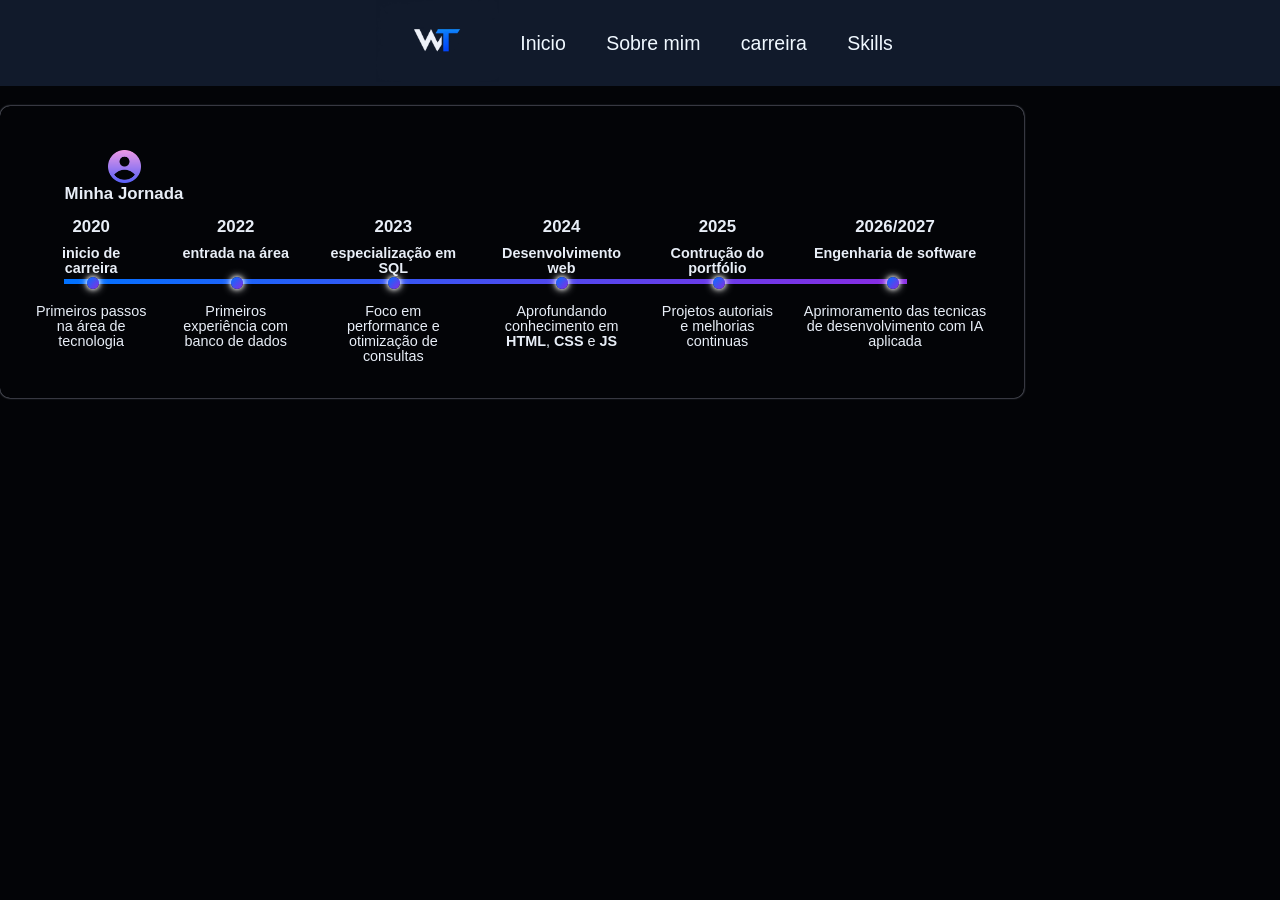
<file: pages/carreira.html>
<!doctype html>
<html lang="pt-br">
  <head>
    <meta charset="UTF-8" />
    <meta name="viewport" content="width=device-width, initial-scale=1.0" />
    <title>William Teixeira | TI - Desenvolvimento Web & DBA</title>
    <link rel="stylesheet" href="../css/style.css" />
  </head>

  <body>
    <div id="header"></div>
    <main>
      <div class="container_base sombra tam_desc div_relative" id="jornada">
        <div class="container_base">
          <div class="move_div sbm_img">
            <img src="/Imagens/usuario.png" />
            <h3>Minha Jornada</h3>
          </div>

          <div class="time_line timeline">
            <div class="evento">
              <div class="ano">
                <h3>2020</h3>
              </div>
              <div class="circulo"></div>

              <div class="title_evento">
                <h4>inicio de carreira</h4>
              </div>

              <div class="ds_evento">
                <p>Primeiros passos na área de tecnologia</p>
              </div>
            </div>

            <div class="evento">
              <div class="ano">
                <h3>2022</h3>
              </div>

              <div class="circulo"></div>

              <div class="title_evento">
                <h4>entrada na área</h4>
              </div>

              <div class="ds_evento">
                <p>Primeiros experiência com banco de dados</p>
              </div>
            </div>

            <div class="evento">
              <div class="ano">
                <h3>2023</h3>
              </div>
              <div class="circulo"></div>
              <div class="title_evento">
                <h4>especialização em SQL</h4>
              </div>
              <div class="ds_evento">
                <p>Foco em performance e otimização de consultas</p>
              </div>
            </div>

            <div class="evento">
              <div class="ano">
                <h3>2024</h3>
              </div>
              <div class="circulo"></div>
              <div class="title_evento">
                <h4>Desenvolvimento web</h4>
              </div>
              <div class="ds_evento">
                <p>
                  Aprofundando conhecimento em <b>HTML</b>, <b>CSS</b> e
                  <b>JS</b>
                </p>
              </div>
            </div>
            <div class="evento">
              <div class="ano">
                <h3>2025</h3>
              </div>
              <div class="circulo"></div>
              <div class="title_evento">
                <h4>Contrução do portfólio</h4>
              </div>
              <div class="ds_evento">
                <p>Projetos autoriais e melhorias continuas</p>
              </div>
            </div>

            <div class="evento">
              <div class="ano">
                <h3>2026/2027</h3>
              </div>
              <div class="circulo"></div>
              <div class="title_evento">
                <h4>Engenharia de software</h4>
              </div>
              <div class="ds_evento">
                <p>
                  Aprimoramento das tecnicas de desenvolvimento com IA aplicada
                </p>
              </div>
            </div>
          </div>
        </div>
      </div>
    </main>
    <script src="../JS/script.js"></script>
  </body>
</html>
</file>
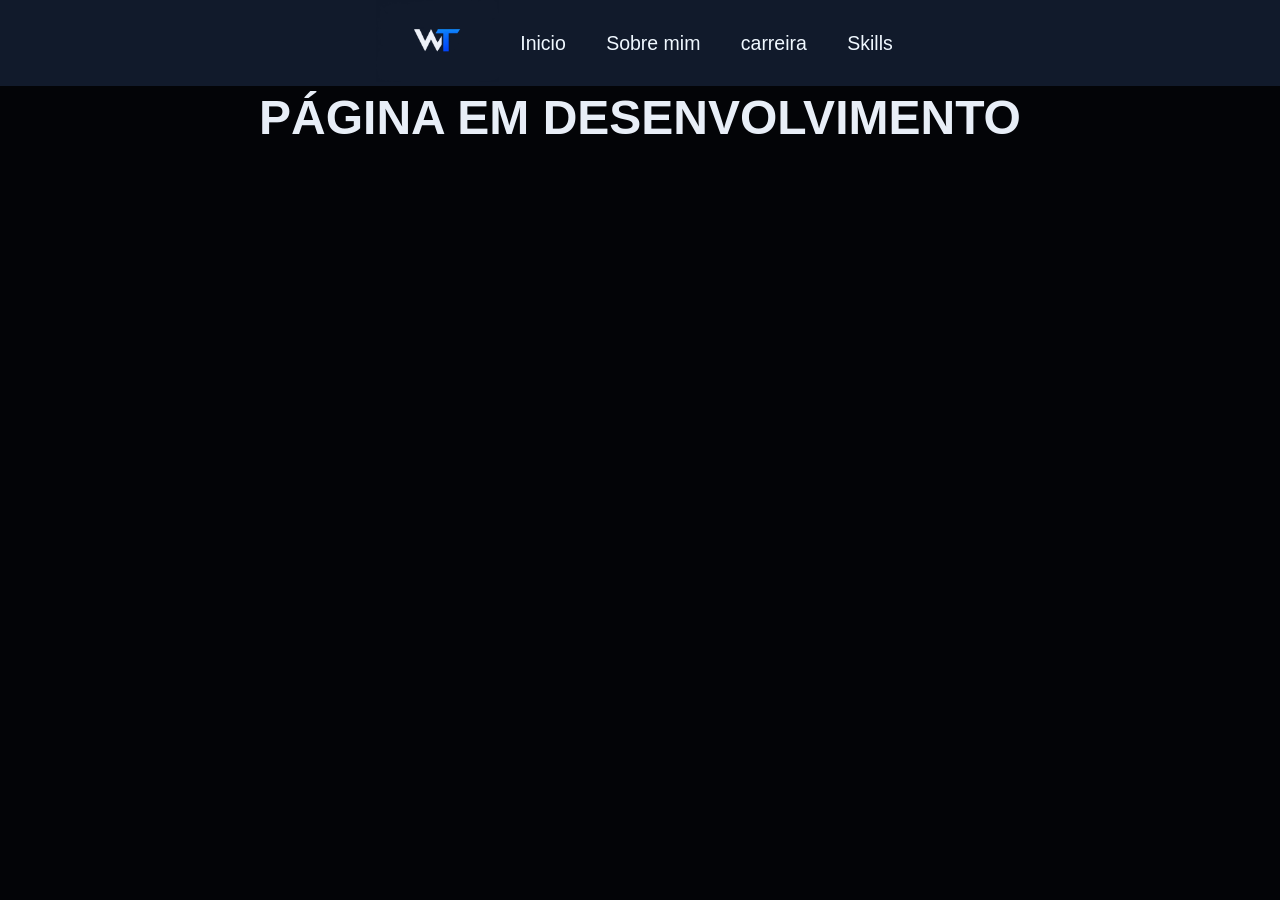
<file: pages/sobre.html>
<!doctype html>
<html lang="pt-br">

<head>
  <meta charset="UTF-8" />

  <meta name="viewport" content="width=device-width, initial-scale=1.0" />

  <title>Sobre mim | William Teixeira</title>

  <link rel="stylesheet" href="../css/style.css" />
</head>

<body>
  <div id="header"></div>

  <main>
    <DIV CLASS="base_section">
      <h1>PÁGINA EM DESENVOLVIMENTO</h1>

    </DIV>

    <div class="base_section section_s_mim" id="sobre">
      <div class="container_base base_section sombra tam_desc space_main">
        <!-- o buttom dessa dessa div vai levar a seção 'MINHA JORNADA' -->

        <div class="desc_sobre">
          <div class="sbm_img">
            <img src="/Imagens/usuario.png" />
            <h2>Sobre mim</h2>
          </div>
          <p>
            Sou apaixonado por tecnologia e por trasnformas dados em
            informações valiosas.
          </p>
          <p>
            <b>Acredito</b> na constante evolução, no aprendizado continuo e
            na colaboração para criar soluções quie geram impactos
          </p>
          <button class="buttom_jornada">VER MINHA JORNADA</button>
        </div>

        <div class="atributos">
          <div class="sub_atributos">
            <img src="/Imagens/foco.png" />
            <h3>Focado</h3>
            <p>
              Objetivo em entregar <br />soluções eficientes <br />e de
              qualidade.
            </p>
          </div>

          <div class="sub_atributos">
            <img src="/Imagens/sistemas-de-ti.png" />
            <h3>Analítico</h3>
            <p>Pensamento lógico <br />e atenção aos <br />detalhes.</p>
          </div>

          <div class="sub_atributos">
            <img src="/Imagens/foguete.png" />
            <h3>Proativo</h3>
            <p>
              Gosto de desafios <br />e aprender sempre<br />
              mais.
            </p>
          </div>

          <div class="sub_atributos">
            <img src="/Imagens/comunidade.png" />
            <h3>Colaborador</h3>
            <p>
              Trrabalho bem <br />em equipe e valorizo <br />boas conexões.
            </p>
          </div>
        </div>
      </div>
    </div>
  </main>
  <script src="../JS/script.js"></script>
</body>

</html>
</file>
<file: css/style.css>
/* ============================================================
   GLOBAL - ELEMENTOS
   ============================================================ */

* {
  padding: 0;
  margin: 0;
  box-sizing: border-box;
}

HTML {
  font-size: 62.5%; /* 1rem : 10px/16px = 62.5 = 10px */
}
/* unidade de medida absoluta definida para que
  possa ser utilizada em todos os elementos com EM e REM, unidade relativas. */

body {
  /* background-color: #0b1220; */
  background-color: #030407;
  font-family: Arial, sans-serif;
  text-align: center;
  line-height: 1.5rem;
  color: #e8eef7;
}

main {
  /* ALTERADO (circuito de fundo): fundo transparente para o circuito aparecer.
     O body já tem a mesma cor #0b1220, então o visual não muda.
     Era: background-image: linear-gradient(180deg, #0b1220 20%); */
  background-image: none;
  /* ADICIONADO (circuito de fundo): conteúdo acima do circuito */
  position: relative;
  z-index: 1;
  width: auto;
  font-size: 1.44rem;
  background-repeat: no-repeat;
  background-size: cover;
  background-position: 50% center;
  padding: 0;
  display: flex;
  flex-flow: column;
  overflow-x: clip;
  /* mantem a imagem cobrindo todo o tamanho do elemento sem cortar ou duplicar */
}

h2 {
  font-size: 3.2rem;
  padding: 0;
  margin: 0;
  margin-top: 1.5rem;
  width: 35.4rem;
}

ul {
  margin: 0.3rem;
  padding: 0;
}

li {
  list-style: none;
}

span {
  font-weight: bold;
}

a {
  text-decoration: none;
  color: inherit;
}

button {
  background-image: linear-gradient(90deg, #2563eb);
  color: #e8eef7;
  font-size: 1.6rem;
  border: none;
  border-radius: 0.4rem;
  padding: 0.2rem 2rem;
  cursor: pointer;
  height: 3.2rem;
  transition:
    transform 0.25s ease,
    border-color 0.25s ease,
    background 0.25s ease;
}

button:hover {
  background-image: none;
  background-color: #60a5fa;
  transform: translateY(-0.2rem);
}

nav {
  display: inline-block;
}

footer {
  display: flex;
  flex-flow: column;
  justify-content: center;
  align-items: center;
  padding: 1.2rem;
  /* background-color: #111a2b; */
}

/* ============================================================
   CLASSES GLOBAIS (usadas em mais de uma página)
   ============================================================ */
#circuit-background {
  position: fixed;
  inset: 0;
  z-index: 0;
  pointer-events: none;
}

/* ADICIONADO (circuito de fundo): canvas criado pelo JS/circuit.js */
#circuit-background canvas {
  display: block;
  width: 100%;
  height: 100%;
}

.base_section {
  display: flex;
  justify-content: center;
  text-align: center;
  flex-wrap: wrap;
  padding: 2.4rem;
}

.sombra {
  box-shadow: 0 0 0.2rem #c9cde2;
  border-radius: 0.8rem;
}

.container_base {
  background: linear-gradient(135deg, #111a2b);
  margin-top: 2rem;
  background-size: cover;
  border-radius: 1rem;
  padding: 1.2rem;
}

.tam_desc {
  width: 80%;
}

.space_main {
  gap: 1.5rem;
}

.div_relative {
  position: relative;
}

/* ---------- .logo  -> components/header.html e index.html ---------- */

/* classe logo */
.logo {
  /* display: flex; */
  margin: 0;
  padding: 0;
}

/* Só tratamento da imagem da logo */
.logo img {
  width: auto;
  height: 8.2rem;
}

/* ---------- .sbm_img -> pages/sobre.html e pages/carreira.html ---------- */

.sbm_img img {
  width: 3.3rem;
  height: 3.3rem;
  margin: 0rem;
  padding: 0;
  left: 0.5rem;
}

/* ============================================================
   HEADER / MENU  (components/header.html - carregado via JS em sobre e carreira)
   ============================================================ */

.header {
  position: sticky;
  top: 0;
  z-index: 999;
  padding-block: 0;
  background-color: #111a2b;
  display: flex;
  align-items: center;
  justify-content: center;
}

.container-header {
  display: flex;
  align-items: center;
  justify-content: space-between;
  gap: 1rem;
}

.lista {
  padding: 0; /*1.25rem;*/
  font-size: 1.95rem;
  margin: 0;
}

.menu {
  display: flex;
  justify-content: center;
  align-items: stretch;
  margin: 0;
  padding: 0;
  gap: 1.8rem;
}

.menu .item-menu a {
  list-style: none;
  margin: 0;
  color: aliceblue;
}

.item-menu {
  display: flex;
  flex-direction: column;
  align-items: center;
  margin: 0;
  gap: 0.52rem;
}

.item-link {
  padding: 3.35rem 1.12rem;
}

.item-link:hover {
  padding: 3rem 1.12rem;
  box-shadow: 0 0.18rem 0 0 rgba(42, 112, 243, 0.904);
  color: rgba(42, 112, 243, 0.904) !important;
  transition: all 0.3s ease-in-out;
  /* box-shadow: inset 5em 1em gold; */
  /* #8a2be2; */
}

/* ============================================================
   INDEX - CONEXÕES
   ============================================================ */
.h2_conexoes {
  width: 100%;
}

.conexoes {
  display: flex;
  flex-flow: column;
  justify-content: center;
  align-items: center;
  padding: 1.2rem;
}

.conexao_item img {
  width: 4.2rem;
  height: 4.2rem;
}

.container_conexoes {
  padding-top: 2.5rem;
}

.conexoes_itens {
  display: flex;
  justify-content: center;
  align-items: center;
  gap: 1.2rem;
}

/* ============================================================
   INDEX - REDES SOCIAIS (.itens-redes-sociais)
   ============================================================ */

.itens-redes-sociais {
  padding: 0.81rem;
  display: flex;
  flex-direction: column;
  row-gap: 2.7rem;
  position: absolute;
  top: 39.8rem;
  left: 4.2rem;
  z-index: 1; /* ADICIONADO (circuito de fundo): ícones acima do circuito */
}

.linkedin,
.github {
  text-align: right;
  margin: 0;
}

.portifolio {
  width: 4.2rem;
  height: 4.2rem;
}

.portifolio img {
  width: 100%;
}

/* ============================================================
   INDEX - TOPO: LOGO E CONFIGURAÇÕES (.container_header_inicio)
   ============================================================ */

.container_header_inicio {
  display: flex;
  justify-content: space-between;
  gap: 2.5rem;
}

.inf_logo .logo img {
  width: auto;
  height: 11.1rem;
}

/* ---------- Botão "Apresentação" (canto superior direito) ----------
   É o último item visível do .container_header_inicio (o .configuracoes está
   com display: none), então o justify-content: space-between o joga para a direita. */
.btn-apresentacao {
  align-self: center;
  margin-right: 5rem;
  display: inline-flex;
  align-items: center;
  gap: 1rem;
  padding: 1.1rem 2rem;
  font: 600 1.5rem Arial, sans-serif;
  letter-spacing: 0.05rem;
  color: #e8eef7;
  background: rgba(11, 18, 32, 0.7);
  border: 1px solid rgba(96, 165, 250, 0.35);
  border-radius: 99rem; /* formato pílula */
  cursor: pointer;
  transition: border-color 0.3s, background-color 0.3s, transform 0.3s;
}

.btn-apresentacao:hover,
.btn-apresentacao:focus-visible {
  border-color: #a3e635;
  background: rgba(163, 230, 53, 0.08);
  transform: translateY(-0.2rem);
}

/* círculo verde com o ▶, na cor de destaque do site (ícones e carrossel) */
.btn-apresentacao__icone {
  display: grid;
  place-items: center;
  width: 2.6rem;
  height: 2.6rem;
  font-size: 1rem;
  color: #030407;
  background: #a3e635;
  border-radius: 50%;
}

/* ---------- Janela (dialog) com o vídeo ---------- */
.modal-apresentacao {
  width: min(96rem, 92vw);
  margin: auto; /* o reset global zera a margem; "auto" recentraliza o dialog */
  padding: 0;
  color: #e8eef7;
  background: #0b1220;
  border: 1px solid rgba(96, 165, 250, 0.3);
  border-radius: 1.6rem;
  box-shadow: 0 2rem 6rem rgba(0, 0, 0, 0.6);
  text-align: left;
}

.modal-apresentacao::backdrop {
  background: rgba(3, 4, 7, 0.75);
  backdrop-filter: blur(4px);
}

.modal-apresentacao__topo {
  display: flex;
  justify-content: space-between;
  align-items: center;
  padding: 1.6rem 2.4rem;
  border-bottom: 1px solid rgba(96, 165, 250, 0.15);
}

.modal-apresentacao__topo h2 {
  margin: 0;
  font-size: 1.8rem;
}

.modal-apresentacao__fechar {
  font-size: 1.8rem;
  color: #8b9bb4;
  background: none;
  border: none;
  cursor: pointer;
}

.modal-apresentacao__fechar:hover {
  color: #e8eef7;
}

.modal-apresentacao__video {
  display: block;
  width: 100%;
  aspect-ratio: 16 / 9;
  background: #000;
}

.modal-apresentacao__texto {
  margin: 0;
  padding: 1.8rem 2.4rem 2.2rem;
  font-size: 1.5rem;
  line-height: 2.3rem;
  color: #b9c6da;
}

.modal-apresentacao__texto a {
  color: #60a5fa;
  font-weight: 600;
}

/* ---------- Configurações (tema / idioma) ---------- */

.configuracoes {
  display: none;
  flex-flow: row;
  align-items: center;
  gap: 4.12rem;
  padding: 0rem 11.92rem 0rem 0rem;
  z-index: 999999;
}

.configuracoes .item-config {
  padding: 1rem 1.2rem;
  background-color: #4d56687e;
  border-radius: 0.9rem;
  cursor: pointer;
  border: 0.12rem solid rgba(42, 112, 243, 0.493);
}

.it-lang {
  width: 8.2rem;
  height: 4.6rem;
  font-size: 1.28rem;
  font-weight: bold;
  display: flex;
  justify-content: center;
  align-items: center;
}

.item-config:hover {
  background: #f1f1f1a4;
  transition: all 0.3s ease-in-out;
  transform: translateY(-0.2rem) scale(0.95);
}

.it-lang:hover {
  color: rgb(42, 112, 243);
}

.item-config img {
  width: 2.1rem;
  height: 2.1rem;
}

/* ============================================================
   INDEX - APRESENTAÇÃO (section.inicio)
   ============================================================ */
/* main {
  display: none;
} */

.inicio {
  display: flex;
  justify-content: center;
  align-items: center;
  padding: 0.8rem 7.6rem;
  position: relative;
  flex-flow: row nowrap;
}

/* ---------- Foto de perfil ---------- */

.container-redes-sociais {
  order: 2;
  flex: 5;
}

.perfil {
  position: relative;
  margin: 0;
  padding: 0.3rem;
  /*usar esse modelo de box-shadow em outros elementos que serão cards
  box-shadow:inset 0 0 0.5em #0072ff, 0 0 0.5em #dadadb; */
}

.perfil img {
  width: 47.8rem;
  height: 40.8rem;
  margin: 0;
  padding: 0;
  object-fit: cover;
  object-position: center top;
  /* mix-blend-mode: luminosity; */
  /* 
  o elemento object é usado para inserir imagens em um documento HTML. 
  Nesse caso, foi necessário sua utilizaçao para que o perfil fique circular com 'object-fit: cover'
  e centralizado com 'object-position: center top' para dar a sensação de zoom na imagem.
  */
}

/* ---------- Card de código abaixo da foto ----------
   O card fica NO FLUXO (sem position: absolute), logo abaixo da foto, centralizado.
   - margin-top negativo: sobe só um pouco, cobrindo o corte reto da camisa
     (a borda inferior "dura" da foto) sem chegar perto do rosto.
   - Por estar no fluxo, acompanha a foto em qualquer largura de tela e
     nunca cai em cima do texto da coluna da esquerda. */
.card-codigo {
  position: relative;
  z-index: 1; /* fica na frente da foto */
  width: fit-content;
  margin: -4rem auto 0; /* -4rem = sobreposição leve; auto = centraliza */
  max-width: 34rem;
  text-align: left;
  background: rgba(11, 18, 32, 0.82);
  backdrop-filter: blur(8px); /* efeito vidro sobre a foto */
  border: 1px solid rgba(96, 165, 250, 0.25);
  border-radius: 1.2rem;
  box-shadow: 0 1.6rem 4rem rgba(0, 0, 0, 0.55);
  overflow: hidden;
}

.card-codigo__barra {
  display: flex;
  align-items: center;
  gap: 0.6rem;
  padding: 0.8rem 1.2rem;
  background: rgba(255, 255, 255, 0.04);
  border-bottom: 1px solid rgba(96, 165, 250, 0.15);
}

/* as três "bolinhas" de janela */
.card-codigo__barra span {
  width: 1rem;
  height: 1rem;
  border-radius: 50%;
  background: #ff5f57;
}
.card-codigo__barra span:nth-child(2) { background: #febc2e; }
.card-codigo__barra span:nth-child(3) { background: #28c840; }

.card-codigo__barra small {
  margin-left: auto;
  font-size: 1.1rem;
  color: #8b9bb4;
  font-family: Consolas, "Courier New", monospace;
}

.card-codigo pre {
  margin: 0;
  padding: 1.2rem 1.6rem 1.4rem;
  font-family: Consolas, "Courier New", monospace;
  font-size: 1.3rem;
  line-height: 2rem;
  color: #e8eef7;
  white-space: pre; /* mantém a indentação do código */
}

/* cores do "syntax highlight" */
.c-kw   { color: #c084fc; } /* palavra-chave: const */
.c-var  { color: #60a5fa; } /* nome da variável */
.c-str  { color: #a3e635; } /* textos */
.c-bool { color: #fb923c; } /* true/false */

/* ---------- Texto de apresentação (.hello) ---------- */

.hello {
  display: flex;
  flex-flow: column wrap;
  justify-content: left;
  text-align: left;
  row-gap: 2.7em;
  order: 1;
  flex: 6;
  padding: 1.2rem 0 0 10.2rem;
}

.heelo_descrip_container {
  padding: 0;
}

.container_hello {
  margin-bottom: 1.2rem;
}

/* VERIFICAR: não existe nenhum <p> dentro de .container_hello no index.html (só o h1). */

.container_hello p {
  margin-bottom: 1.2rem;
}

.hello_text {
  padding: 1.6rem 0 0.2rem 0;
  left: 0;
}

/* ---------- Título h1 (prefixo / nome / sobrenome) ---------- */

h1 {
  display: flex;
  justify-content: start;
  flex-flow: column wrap;
  gap: 2rem;
  font-size: 4.8rem;
  margin-block-end: 0.67em;
}

.prefixo {
  padding: 0 0 2.2rem 0;
  color: #d4ff24;
  letter-spacing: 0.02em;
}

.nome {
  background-image: linear-gradient(90deg, #ececec);
  background-clip: text;
  -webkit-background-clip: text;
  color: transparent;
  -webkit-text-fill-color: transparent;
  /* fit-content: a caixa tem o tamanho exato do texto. Com width: 60%, o fundo
     (que "pinta" as letras via background-clip: text) não cobria o nome inteiro
     em telas menores e as últimas letras sumiam ("Willia"). */
  width: fit-content;
}

.sobrenome {
  background-image: linear-gradient(90deg, #1558c9);
  background-clip: text;
  -webkit-background-clip: text;
  color: transparent;
  /* -webkit-text-fill-color: transparent; */
  cursor: pointer;
  /* -webkit-text-stroke: 2px #d3ff24; */
  width: fit-content; /* mesmo motivo do .nome */
  position: relative;
  left: 30%;
  /* As propriedades deixam o texto transparente e com isso é possível colocar 
  o  background-image para preencher o fundo do texto*/
}

.font-h1 {
  line-height: 10.5rem;
  font-size: 14.2rem;
  letter-spacing: 0.04em;
}

/* .nome:hover {
  background-image: linear-gradient(90deg, rgba(253, 253, 253, 0));
  background-clip: text;
  -webkit-background-clip: text;
  color: transparent;
  -webkit-text-fill-color: transparent;
  -webkit-text-stroke: 2px #fff;
  cursor: pointer;
  transition: all 0.6s ease-in-out;
} */

.sobrenome:hover {
  background-image: linear-gradient(90deg, rgba(253, 253, 253, 0));
  background-clip: text;
  -webkit-background-clip: text;
  color: transparent;
  -webkit-text-fill-color: transparent;
  -webkit-text-stroke: 2px #d3ff24;
  cursor: pointer;
  transition: all 0.6s ease-in-out;
}

/* ---------- Cargos ---------- */

.cargos {
  padding: 0 0 4.5rem 0;
  display: flex;
  justify-content: space-between;
  align-items: center;
  text-align: center;
}

.cargos ul {
  display: flex;
  margin: 0;
}

.cargos ul li {
  padding: 0;
  color: aliceblue;
  font-size: 2.72rem;
  letter-spacing: 0.05em;
}

.style1::after {
  content: " |  ";
  padding: 0 0.9rem 0 0.1rem;
}

/* ---------- Descrição ---------- */

/* .descricao {
  min-width: 20rem;
  max-width: 75rem;
} */

.descricao {
  display: flex;
  text-align: left;
  line-height: 2.7rem;
  font-size: 2.1rem;
  font-weight: 400;
  flex-flow: column wrap;
}

/* ---------- Botões (Ver projetos / Baixar CV) ---------- */

.bt_projetos {
  display: flex;
  justify-content: center;
  min-width: 30rem;
  /* width: 50%; */
  padding: 0;
  gap: 2.7rem;
}

#bt-projetos {
  display: none;
}

.bt_projetos img {
  width: 2.7rem;
  height: 2.7rem;
  padding: 0.1rem;
  margin-top: 0.4rem;
  margin-left: 0.8rem;
}

.btn_index {
  height: 4.2rem;
  flex: 1;
  font-size: 2.1rem;
  letter-spacing: 0.1em;
  border-radius: 40.8rem;
  width: 50rem;
}

.btn_cv {
  display: flex;
  justify-content: center;
  align-items: center;
  gap: 0.9rem;
}

/* ============================================================
   INDEX - TECNOLOGIAS (section.tecnologias)
   ============================================================ */

/* .tecnologias {
  display: flex;
  justify-content: center;
  align-items: center;
  gap: 2.5rem;
  padding: 1.28rem;
} */

.atributos_tecnologias {
  display: flex;
  padding: /*35.5rem*/ 20rem 4.88rem;
  gap: 3.12rem;
  align-items: stretch;
  width: 100%;
}

.itens_tecnologia img {
  width: 6.4rem;
  height: 6.4rem;
  background-image: linear-gradient(90deg, #d3ff24a1);
  border: solid 1px #2563eb;
  border-radius: 1.2rem;
}

.itens_tecnologia {
  flex: 1 1 0;
  min-width: 0;
  display: flex;
  flex-flow: column;
  align-items: center;
  gap: 0.9rem;
  background-image: linear-gradient(90deg, rgba(17, 26, 43, 0.65));
  border: solid 1px rgba(96, 165, 250, 0.15);
  border-radius: 2rem;
  padding: 3.2rem 2.4rem;
  transition: all 0.5s;
}

/* (hover: hover) = só em aparelhos com mouse. No celular, o "hover" fica
   preso depois do toque e o card ficaria levantado. */
@media (hover: hover) {
  .itens_tecnologia:hover {
    box-shadow: rgba(255, 255, 255, 0.623) -0.1rem -0.1rem 0.9rem 0.1rem;
    transform: translateY(-1.9rem);
    transition: all 0.4s;
  }
}

/* ---------- Inovação 1: brilho que segue o mouse ----------
   O JS/tecnologias.js atualiza as variáveis --mouse-x e --mouse-y
   com a posição do cursor dentro do card. O ::before desenha um
   círculo de luz azul nessa posição, ATRÁS do conteúdo do card.  */

.itens_tecnologia {
  position: relative; /* referência para o ::before (position: absolute) */
  isolation: isolate; /* cria uma "camada" própria: o z-index: -1 do ::before
                         fica atrás do texto, mas na frente do fundo do card */
}

.itens_tecnologia::before {
  content: "";
  position: absolute;
  inset: 0; /* ocupa o card inteiro (top/right/bottom/left: 0) */
  z-index: -1;
  border-radius: inherit; /* acompanha o arredondamento do card */
  pointer-events: none; /* não atrapalha cliques/seleção de texto */
  background: radial-gradient(
    circle 28rem at var(--mouse-x, 50%) var(--mouse-y, 50%),
    rgba(96, 165, 250, 0.18),
    transparent 70%
  );
  opacity: 0;
  transition: opacity 0.4s ease;
}

.itens_tecnologia:hover::before {
  opacity: 1;
}

/* ---------- Inovação 4: entrada escalonada no scroll ----------
   O JS adiciona esta classe antes do card aparecer na tela e a remove
   quando ele entra na área visível. A animação usa o "transition: all"
   já definido em .itens_tecnologia. Sem JS, os cards aparecem normalmente. */

.itens_tecnologia.aguardando-revelar {
  opacity: 0;
  transform: translateY(4rem);
}

.itens_tecnologia h3 {
  font-size: 2.8rem;
  line-height: 2.7rem;
  letter-spacing: 0.05em;
}

/* .img_tecnologia {
  width: 5.6rem;
  background: rgba(37, 99, 235, 0.12);
  border: solid 1px #2563eb;
  border-radius: 1.2rem;
} */

.descricao_tecnologia {
  display: flex;
  flex-flow: column;
  gap: 1.7rem;
  flex: 1;
}

.p-descricao {
  display: flex;
  flex-flow: column;
  text-align: start;
  gap: 2.28rem;
  align-items: start;
  flex: 1;
}

.p-desc {
  font-size: 1.8rem;
  line-height: 2.6rem;
  letter-spacing: 0.03em;
  padding: 2.5rem 1.28rem 0rem 1.28rem;
  text-align: justify;
  min-height: calc(2.6rem * 9);
}

.p-h4 {
  padding: 1.8rem 0 0 0;
  font-size: 2.1rem;
  line-height: 1.7rem;
  letter-spacing: 0.05em;
  font-weight: bold;
  display: flex;
  justify-content: left;

  &::after {
    content: "\2BC5";
    display: block;
    /* width: 100%; */
    /*height: 0.1re m;*/
    /* background-color: #d3ff24; */
    /* margin-top: 0.8rem; */
  }
}

.p-desc-fim {
  font-size: 1.8rem;
  line-height: 2rem;
  letter-spacing: 0.05em;
  padding: 1.28rem 1.28rem;
  text-align: center;
  margin-top: auto;
  color: none;

  /* dica do claude foi mudar para grid*/
}

/* ============================================================
   Lista tecnologias 
   ============================================================ */
.l-tec {
  background-color: #d3ff24b9;
  position: relative;
  top: -10rem;
  rotate: -1deg;
  overflow: hidden;
  width: 110%;
}

.Lista-tec {
  display: flex;
  flex-wrap: nowrap;
  justify-content: flex-start;
  width: max-content;
  gap: 9.54rem;
  padding: 0.8rem 0;
  will-change: transform;
}

.i-list-word {
  font-size: 2.5rem;
  line-height: 2.6rem;
  letter-spacing: 0.03em;
  /* padding: 1.5rem 2.8rem; */
  text-align: center;
  /* min-height: calc(2.6rem * 3); */
}

.item-lista-tec {
  /* display: flex;
  flex-flow: column;
  justify-content: center;
  align-items: center;
  gap: 0.8rem; */
  padding: 1.2rem;
  border-radius: 1.2rem;
}
/* ============================================================
   PÁGINA SOBRE MIM (pages/sobre.html)
   ============================================================ */

#sobre {
  display: none;
}

.section_s_mim {
  padding: 0;
  width: 100%;
}

/* ---------- Descrição (.desc_sobre) ---------- */

.desc_sobre {
  text-align: left;
  margin-top: 1rem;
  padding: 0.8rem;
  margin-right: 1.5rem;
  max-height: 25rem;
  width: 100%;
  max-width: 40rem;
}

.desc_sobre button {
  margin-top: 1.8rem;
  width: 14em;
}

.desc_sobre h2 {
  margin-bottom: 1.8rem;
}

.desc_sobre p {
  text-align: left;
  margin-top: 0.3rem;
  padding: 0;
  width: 19em;
  word-wrap: break-word;
}

.buttom_jornada {
  width: clamp(28rem, 40vw, 40rem);
}

/* ---------- Atributos (cards) ---------- */

.atributos {
  display: flex;
  justify-content: right;
  gap: 5.5rem;
  margin-right: 0.5rem;
  padding: 0;
  text-align: center;
}

.sub_atributos {
  padding: 5rem 1rem;
  text-align: left;
  height: auto;
  width: 15.8rem;
  border-radius: 1.5rem;
  box-shadow: 0 0 0.5rem #c9cde2;
  position: relative;
}

.sub_atributos img {
  width: 4rem;
  margin-bottom: 1.25rem;
}

.sub_atributos p {
  text-align: left;
  margin-top: 1.55rem;
}

/* ============================================================
   PÁGINA CARREIRA - MINHA JORNADA (pages/carreira.html)
   ============================================================ */

.move_div {
  position: relative;
  /* top: 1.8rem; */
  max-width: 20rem;
  padding: 0 1.25rem;
  margin-bottom: 0.8rem;
}

/* ---------- Linha do tempo ---------- */

.time_line {
  position: relative;
  display: flex;
  flex-direction: row;
  align-items: flex-start;
  justify-content: center;
  gap: 2.5rem;
  margin: 0;
  padding: 1rem;
  height: auto;
  z-index: 1;
}

.time_line p {
  margin: 0;
  padding: 0;
}

.timeline::before {
  content: "";
  display: block;
  left: 4rem;
  right: 9.3rem;
  margin: 0;
  padding: 0;
  height: 0.5rem;
  background: linear-gradient(135deg, #0072ff, #8a2be2);
  position: absolute;
  top: 7.02rem;
}

.evento {
  position: relative;
}

.circulo {
  width: 1.2rem;
  height: 1.2rem;
  border-radius: 50%;
  background: linear-gradient(135deg, #0072ff, #8a2be2);
  position: relative;
  top: 4.3rem;
  left: 46%;
  /*box-shadow: #ffffff 0rem 0rem 0.1rem 0.1rem;*/
  box-shadow:
    0 0 0.5rem #ffffff,
    0 0 1rem #ffffff;
}

.title_evento h4 {
  min-height: 4rem;
  margin: 0rem 0 1.8rem 0rem;
}

/* ============================================================
   NÃO ENCONTRADOS NA ESTRUTURA HTML
   As regras abaixo não correspondem a nenhum elemento, classe ou id
   do index.html, pages/sobre.html, pages/carreira.html ou
   components/header.html. Provavelmente foram removidos do HTML.
   (#skills: o menu aponta para pages/Skills.html, que ainda não existe.)
   ============================================================ */

.sub_base_section {
  display: inline-block;
  justify-content: left;
  text-align: left;
}

.header_container {
  padding: 0;
  margin-bottom: 0;
}

textarea {
  /* trava o redmensionamento do textarea */
  resize: none;
}

.story-my {
  background-color: bisque;
}

.story-my label {
  display: block;
}

.ia_recruter {
  display: flex;
  justify-content: center;
  width: 100%;
  gap: 9rem;
}

form {
  display: flex;
  justify-content: center;
}

.name-my {
  margin: 0.5rem;
}

.robot {
  margin: 0.5rem;
}

.contato {
  display: flex;
  justify-content: center;
  width: 100%;
  gap: 9rem;
}

.list_contato ul {
  display: flex;
  justify-content: center;
  margin-top: 5rem;
  width: 100%;
  gap: 5rem;
}

#skills {
  /* Retirar display none */
  display: none;
}

/* ============================================================
   RESPONSIVIDADE
   Estratégia: o desktop continua como está, e estes blocos ajustam
   o layout conforme a tela diminui (desktop-first com max-width).
     - até 1200px: notebooks pequenos e tablets na horizontal
     - até 900px:  tablets (o topo vira uma coluna só)
     - até 600px:  celulares
   ============================================================ */

/* Ajustes que valem para todas as telas */
.cargos ul {
  flex-wrap: wrap; /* os cargos quebram de linha em vez de espremer as palavras */
  row-gap: 0.8rem;
}

.cargos ul li {
  white-space: nowrap; /* "Desenvolvedor Web" nunca se separa */
  line-height: 1.3; /* o body usa 1.5rem (15px), menor que a fonte: linhas quebradas se encostavam */
}

.modal-apresentacao__topo h2 {
  width: auto; /* anula o width: 35.4rem do h2 global */
}

/* O nome acompanha a largura da tela (até o tamanho original, 14.2rem).
   clamp(MÍNIMO, IDEAL, MÁXIMO): o ideal usa vw (1vw = 1% da largura da tela). */
.font-h1 {
  font-size: clamp(6rem, calc(9.8vw - 3.3rem), 14.2rem);
  line-height: 0.75em;
}

/* ---------- até 1200px ---------- */
@media (max-width: 1200px) {
  .inicio {
    padding: 0.8rem 3.2rem;
  }

  .hello {
    padding-left: 3.2rem;
  }

  .perfil img {
    width: 100%;
    max-width: 47.8rem;
    height: auto;
    aspect-ratio: 478 / 408; /* mantém a proporção original da foto */
  }

  /* Cards em grade 2 x 2 */
  .atributos_tecnologias {
    flex-wrap: wrap;
    padding: 12rem 3.2rem;
  }

  .itens_tecnologia {
    flex: 1 1 calc(50% - 3.12rem);
  }

  .p-desc {
    min-height: 0;
  }
}

/* ---------- até 900px: topo em uma coluna ---------- */
@media (max-width: 900px) {
  .inicio {
    flex-direction: column;
    gap: 3.2rem;
    padding: 1.6rem 2.4rem 4rem;
  }

  /* No celular a foto vem primeiro: rosto + card de código + nome
     ficam juntos na primeira tela */
  .container-redes-sociais {
    order: 1;
    flex: none;
    width: 100%;
  }

  .perfil img {
    display: block;
    width: min(100%, 40rem);
    margin: 0 auto;
  }

  .hello {
    order: 2;
    flex: none;
    width: 100%;
    padding: 0;
    row-gap: 3.2rem;
  }

  .font-h1 {
    font-size: clamp(5.6rem, 13vw, 11rem);
  }

  h1 {
    gap: 0.8rem;
  }

  .cargos {
    padding-bottom: 2.4rem;
  }

  .cargos ul li {
    font-size: 2.2rem;
  }

  .bt_projetos {
    min-width: 0;
  }

  .btn_index {
    width: 100%;
    max-width: 50rem;
    height: 4.8rem; /* área de toque confortável (mínimo recomendado: 44px) */
  }

  .atributos_tecnologias {
    padding: 8rem 2.4rem 12rem;
    gap: 2.4rem;
  }

  .p-desc {
    text-align: left; /* "justify" em coluna estreita cria buracos entre as palavras */
  }

  .l-tec {
    top: -6rem;
  }
}

/* ---------- até 600px: celulares ---------- */
@media (max-width: 600px) {
  /* Topo: logo + botão Apresentação */
  .container_header_inicio {
    align-items: center;
    padding: 1.2rem 1.6rem;
  }

  .inf_logo .logo img {
    height: 6.4rem;
  }

  .btn-apresentacao {
    margin-right: 0;
    padding: 0.8rem 1.4rem;
    font-size: 1.4rem;
  }

  .inicio {
    padding: 0.8rem 1.6rem 3.2rem;
  }

  /* Nome: o "Teixeira" desloca menos para caber na tela */
  .font-h1 {
    font-size: clamp(5rem, 16vw, 7.2rem);
  }

  .sobrenome {
    left: 12%;
  }

  /* Cargos viram "etiquetas" (chips): ficam legíveis em qualquer quebra de linha */
  .cargos ul {
    gap: 0.8rem;
  }

  .cargos ul li {
    font-size: 1.4rem;
    padding: 0.6rem 1.2rem;
    border: 1px solid rgba(96, 165, 250, 0.35);
    border-radius: 99rem;
    background: rgba(11, 18, 32, 0.6);
  }

  .style1::after {
    content: none; /* tira o separador " | " */
  }

  .descricao {
    font-size: 1.6rem;
    line-height: 2.5rem;
  }

  .btn_index {
    font-size: 1.8rem;
  }

  /* Card de código: letra menor para a linha mais longa caber na tela */
  .card-codigo {
    max-width: 100%;
  }

  .card-codigo pre {
    font-size: 1.2rem;
    line-height: 1.8rem;
    padding: 1rem 1.2rem 1.2rem;
  }

  /* Cards de tecnologia: um por linha */
  .atributos_tecnologias {
    padding: 4rem 1.6rem 8rem;
    gap: 2rem;
  }

  .itens_tecnologia {
    flex-basis: 100%;
    padding: 2.4rem 2rem;
  }

  .itens_tecnologia h3 {
    font-size: 2.2rem;
  }

  .p-desc {
    font-size: 1.6rem;
    line-height: 2.4rem;
    padding: 1.2rem 0 0;
    text-align: left; /* "justify" em coluna estreita cria buracos entre as palavras */
  }

  /* Carrossel */
  .l-tec {
    top: -4rem;
  }

  .Lista-tec {
    gap: 4.8rem;
  }

  .i-list-word {
    font-size: 1.8rem;
  }

  /* Conexões */
  .h2_conexoes {
    font-size: 2.4rem;
    line-height: 3rem;
    padding: 0 1.6rem;
  }

  /* Janela do vídeo */
  .modal-apresentacao__topo {
    padding: 1.2rem 1.6rem;
  }

  .modal-apresentacao__topo h2 {
    font-size: 1.5rem;
  }

  .modal-apresentacao__texto {
    font-size: 1.4rem;
    line-height: 2.1rem;
    padding: 1.4rem 1.6rem 1.8rem;
  }
}
</file>
